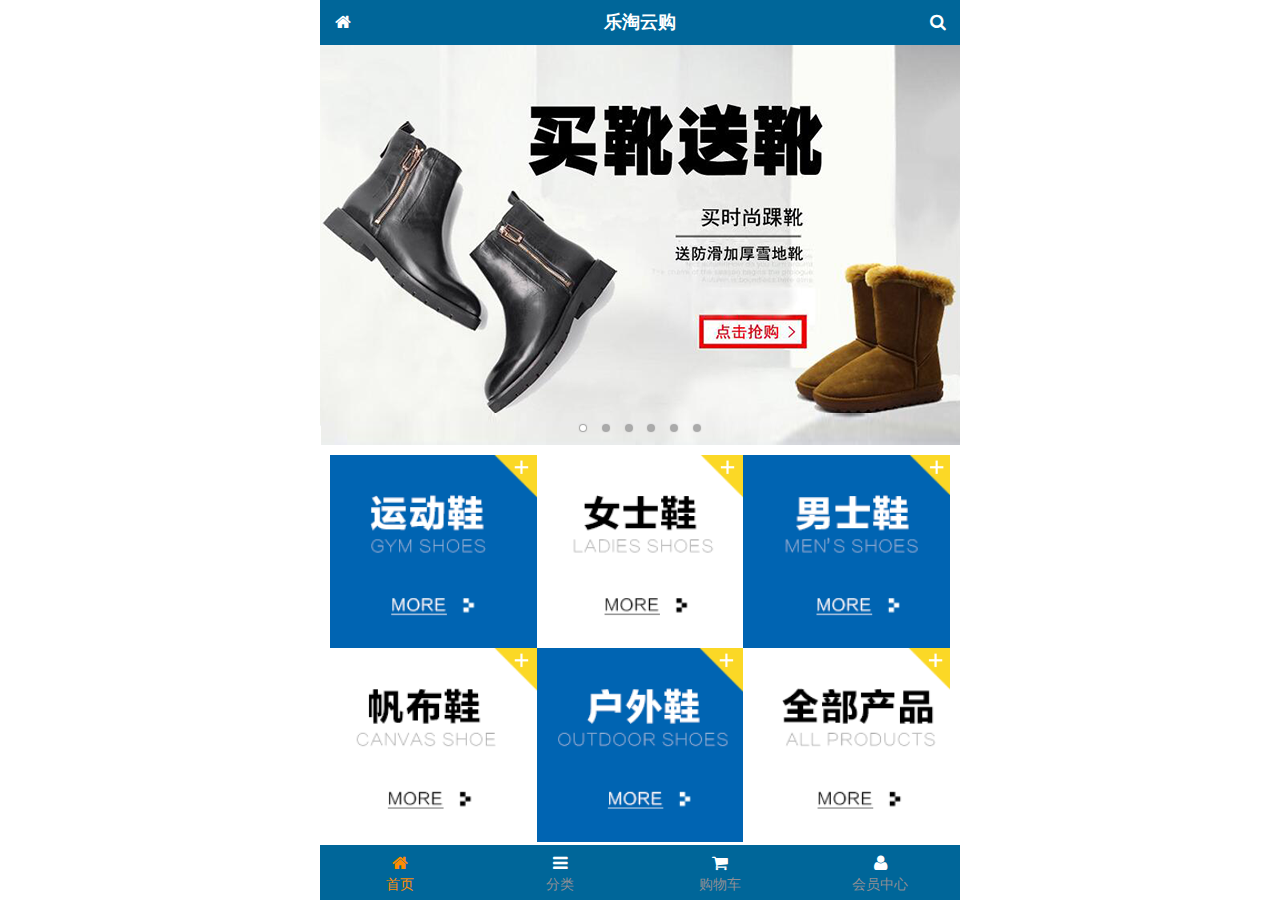
<file: public/front/index.html>
<!DOCTYPE html>
<html>
<head lang="en">
    <meta charset="UTF-8">
    <meta name="viewport"
          content="width=device-width, user-scalable=no, initial-scale=1.0, maximum-scale=1.0, minimum-scale=1.0"/>

    <title>乐淘商城-首页</title>
    <link rel="stylesheet" href="lib/fa/css/font-awesome.css"/>
    <link rel="stylesheet" href="lib/mui/css/mui.css"/>
    <link rel="stylesheet" href="css/common.css"/>
    <link rel="stylesheet" href="css/index.css"/>
</head>
<body>
<div class="lt_container">
    <!--头部-->
    <div class="lt_header">
        <a href="index.html" class="icon_left"><span class="fa fa-home"></span></a>
        <a href="search.html" class="icon_right"><span class="fa fa-search"></span></a>
        <h4>乐淘云购</h4>
    </div>
    <div class="lt_main">
        <div class="mui-scroll-wrapper">
            <div class="mui-scroll">
                <!--这里放置真实显示的DOM内容  图片轮播样式mui网站-文档-轮播图http://dev.dcloud.net.cn/mui/ui/#gallery-->
                <div class="mui-slider">
                    <!--如要支持循环播放需要加类 还要多加两张图片-->
                    <div class="mui-slider-group mui-slider-loop">
                        <div class="mui-slider-item mui-slider-item-duplicate"><a href="#"><img src="images/banner6.png" /></a></div>
                        <div class="mui-slider-item"><a href="#"><img src="images/banner1.png" /></a></div>
                        <div class="mui-slider-item"><a href="#"><img src="images/banner2.png" /></a></div>
                        <div class="mui-slider-item"><a href="#"><img src="images/banner3.png" /></a></div>
                        <div class="mui-slider-item"><a href="#"><img src="images/banner4.png" /></a></div>
                        <div class="mui-slider-item"><a href="#"><img src="images/banner5.png" /></a></div>
                        <div class="mui-slider-item"><a href="#"><img src="images/banner6.png" /></a></div>
                        <div class="mui-slider-item mui-slider-item-duplicate"><a href="#"><img src="images/banner1.png" /></a></div>
                    </div>

                    <!-- 另外，缺点是小圆点滚动之后，如果要好看的用swiper插件 mui官网 小手机 右键copy-outerHTML可以拷贝到本身及路面的内容 以下为小圆点-->
                    <div class="mui-slider-indicator">
                        <div class="mui-indicator mui-active"></div>
                        <div class="mui-indicator"></div>
                        <div class="mui-indicator"></div>
                        <div class="mui-indicator"></div>
                        <div class="mui-indicator"></div>
                        <div class="mui-indicator"></div>
                    </div>
                </div>

                <!--导航-->
                <div class="nav">
                    <!--mui有自己的类，清除浮动-->
                    <ul class="mui-clearfix">
                        <li><a href="#"><img src="images/nav1.png" alt=""/></a></li>
                        <li><a href="#"><img src="images/nav2.png" alt=""/></a></li>
                        <li><a href="#"><img src="images/nav3.png" alt=""/></a></li>
                        <li><a href="#"><img src="images/nav4.png" alt=""/></a></li>
                        <li><a href="#"><img src="images/nav5.png" alt=""/></a></li>
                        <li><a href="#"><img src="images/nav6.png" alt=""/></a></li>
                    </ul>
                </div>

                <!--商品区-->
                <div class="product mui-clearfix">
                    <a class="item" href="#">
                        <img src="images/product.jpg" alt=""/>
                        <!--mui-ellipsis-2是mui的类剪切文字2行多余用...表示-->
                        <p class="mui-ellipsis-2">adidas阿迪达斯 男式 场下休闲篮球鞋S83700场下休闲篮球鞋S83700 </p>
                        <span class="price">&yen;560</span>
                        <span class="oldPrice">&yen;580</span>
                        <button class="mui-btn mui-btn-primary">立即购买</button>
                    </a>

                </div>
                <div class="product mui-clearfix">
                    <a class="item" href="#">
                        <img src="images/product.jpg" alt=""/>
                        <!--mui-ellipsis-2是mui的类剪切文字2行多余用...表示-->
                        <p class="mui-ellipsis-2">adidas阿迪达斯 男式 场下休闲篮球鞋S83700场下休闲篮球鞋S83700 </p>
                        <span class="price">&yen;560</span>
                        <span class="oldPrice">&yen;580</span>
                        <button class="mui-btn mui-btn-primary">立即购买</button>
                    </a>

                </div>
                <div class="product mui-clearfix">
                    <a class="item" href="#">
                        <img src="images/product.jpg" alt=""/>
                        <!--mui-ellipsis-2是mui的类剪切文字2行多余用...表示-->
                        <p class="mui-ellipsis-2">adidas阿迪达斯 男式 场下休闲篮球鞋S83700场下休闲篮球鞋S83700 </p>
                        <span class="price">&yen;560</span>
                        <span class="oldPrice">&yen;580</span>
                        <button class="mui-btn mui-btn-primary">立即购买</button>
                    </a>

                </div>
                <div class="product mui-clearfix">
                    <a class="item" href="#">
                        <img src="images/product.jpg" alt=""/>
                        <!--mui-ellipsis-2是mui的类剪切文字2行多余用...表示-->
                        <p class="mui-ellipsis-2">adidas阿迪达斯 男式 场下休闲篮球鞋S83700场下休闲篮球鞋S83700 </p>
                        <span class="price">&yen;560</span>
                        <span class="oldPrice">&yen;580</span>
                        <button class="mui-btn mui-btn-primary">立即购买</button>
                    </a>

                </div>
                <div class="product mui-clearfix">
                    <a class="item" href="#">
                        <img src="images/product.jpg" alt=""/>
                        <!--mui-ellipsis-2是mui的类剪切文字2行多余用...表示-->
                        <p class="mui-ellipsis-2">adidas阿迪达斯 男式 场下休闲篮球鞋S83700场下休闲篮球鞋S83700 </p>
                        <span class="price">&yen;560</span>
                        <span class="oldPrice">&yen;580</span>
                        <button class="mui-btn mui-btn-primary">立即购买</button>
                    </a>

                </div>
                <div class="product mui-clearfix">
                    <a class="item" href="#">
                        <img src="images/product.jpg" alt=""/>
                        <!--mui-ellipsis-2是mui的类剪切文字2行多余用...表示-->
                        <p class="mui-ellipsis-2">adidas阿迪达斯 男式 场下休闲篮球鞋S83700场下休闲篮球鞋S83700 </p>
                        <span class="price">&yen;560</span>
                        <span class="oldPrice">&yen;580</span>
                        <button class="mui-btn mui-btn-primary">立即购买</button>
                    </a>

                </div>

            </div>
        </div>



    </div>

<!--尾部-->
    <div class="lt_footer">
        <ul class="clearfix">
            <li class="now">
                <a href="index.html">
                    <span class="fa fa-home"></span>
                    <p>首页</p>
                </a>
            </li>
            <li>
                <a href="category.html">
                    <span class="fa fa-bars"></span>
                    <p>分类</p>
                </a>
            </li>
            <li>
                <a href="cart.html">
                    <span class="fa fa-shopping-cart"></span>
                    <p>购物车</p>
                </a>
            </li>
            <li>
                <a href="user.html">
                    <span class="fa fa-user"></span>
                    <p>会员中心</p>
                </a>
            </li>
        </ul>
    </div>
</div>

<script src="lib/mui/js/mui.js"></script>
<script src="js/common.js"></script>
</body>
</html>
</file>
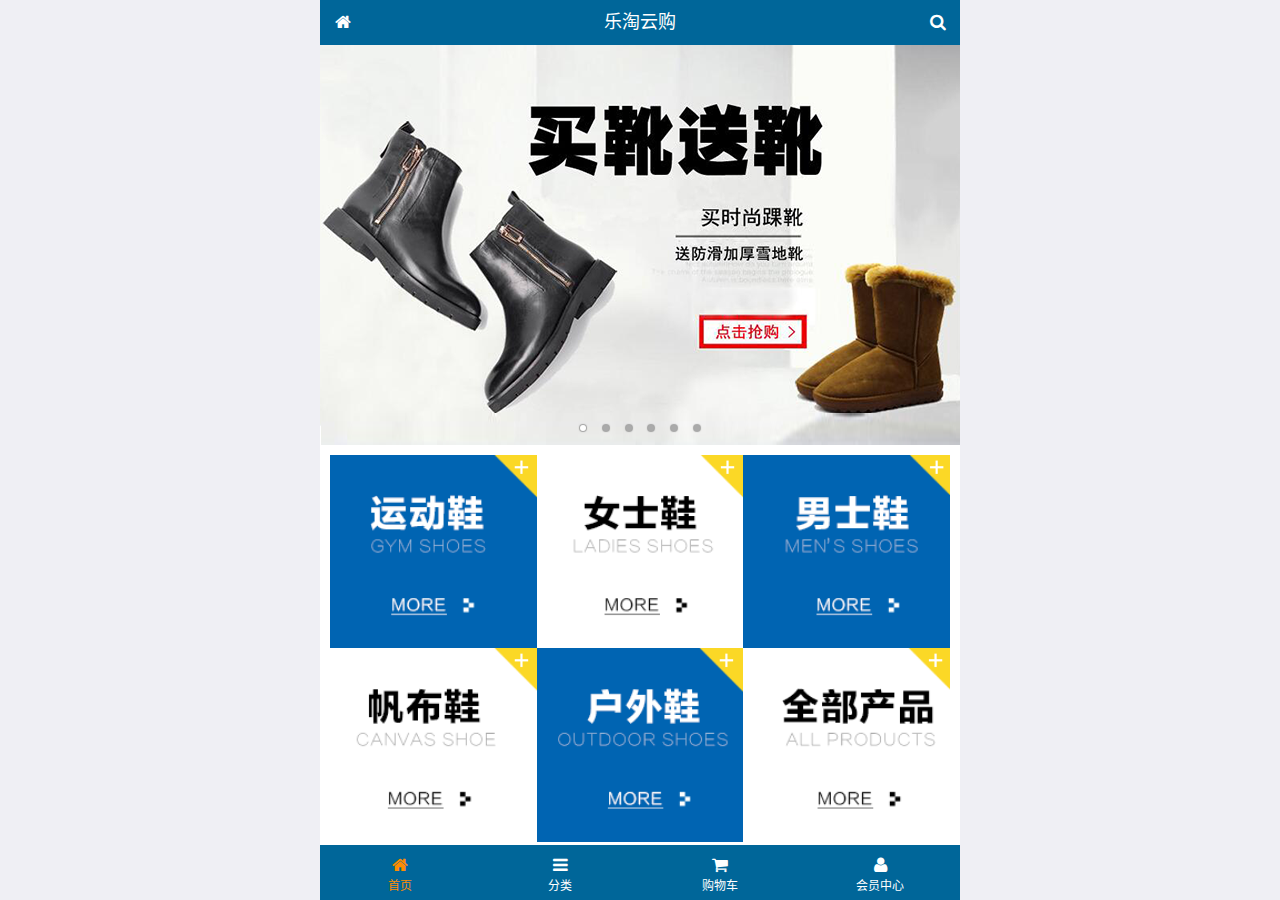
<file: public/mobile/index.html>
<!DOCTYPE html>
<html lang="zh-CN">
<head>
  <meta charset="UTF-8">
  <meta name="viewport"
        content="width=device-width, user-scalable=no, initial-scale=1.0, maximum-scale=1.0, minimum-scale=1.0">
  <title>乐淘商城-首页</title>
  <link rel="icon" href="favicon.ico" type="image/x-icon">
  <link rel="stylesheet" href="lib/mui/css/mui.css">
  <link rel="stylesheet" href="lib/fa/css/font-awesome.css">
  <link rel="stylesheet" href="css/common.css">
  <link rel="stylesheet" href="css/index.css">

</head>
<body>

<div class="lt_container">
  
  <div class="lt_header">
    <a class="icon_left" href="index.html"><span class="fa fa-home"></span></a>
    <h4>乐淘云购</h4>
    <a class="icon_right" href="search.html"><span class="fa fa-search"></span></a>
  </div>

  <div class="lt_main">

    <!--滚动容器的父盒子-->
    <div class="mui-scroll-wrapper">
      <!--子盒子-->
      <div class="mui-scroll">
        <!--这里放置真实显示的DOM内容-->

        <!--轮播图-->
        <div class="mui-slider">
          <div class="mui-slider-group mui-slider-loop">
          <div class="mui-slider-item mui-slider-item-duplicate"><a href="#"><img src="images/banner6.png" /></a></div>
          <div class="mui-slider-item"><a href="#"><img src="images/banner1.png" /></a></div>
          <div class="mui-slider-item"><a href="#"><img src="images/banner2.png" /></a></div>
          <div class="mui-slider-item"><a href="#"><img src="images/banner3.png" /></a></div>
          <div class="mui-slider-item"><a href="#"><img src="images/banner4.png" /></a></div>
          <div class="mui-slider-item"><a href="#"><img src="images/banner5.png" /></a></div>
          <div class="mui-slider-item"><a href="#"><img src="images/banner6.png" /></a></div>
          <div class="mui-slider-item mui-slider-item-duplicate"><a href="#"><img src="images/banner1.png" /></a></div>
        </div>
          <div class="mui-slider-indicator">
            <div class="mui-indicator mui-active"></div>
            <div class="mui-indicator"></div>
            <div class="mui-indicator"></div>
            <div class="mui-indicator"></div>
            <div class="mui-indicator"></div>
            <div class="mui-indicator"></div>
          </div>
        </div>

        <!--导航栏-->
        <div class="lt_nav">

          <ul class="mui-clearfix">
            <li><a href="#"><img src="images/nav1.png" alt=""></a></li>
            <li><a href="#"><img src="images/nav2.png" alt=""></a></li>
            <li><a href="#"><img src="images/nav3.png" alt=""></a></li>
            <li><a href="#"><img src="images/nav4.png" alt=""></a></li>
            <li><a href="#"><img src="images/nav5.png" alt=""></a></li>
            <li><a href="#"><img src="images/nav6.png" alt=""></a></li>
          </ul>

        </div>
        
        
        <!--商品区域-->
        <div class="lt_product mui-clearfix">
  
          <a href="#" class="item">
            <img src="images/product.jpg" alt="">
            <p class="mui-ellipsis-2">adidas阿迪达斯 男式 场下休闲篮球鞋S83700场下休闲篮球鞋S83700 </p>
            <p>
              <span class="price">&yen;560</span>
              <span class="oldPrice">&yen;580</span>
            </p>
            <button class="mui-btn mui-btn-blue">立即购买</button>
          </a>
          <a href="#" class="item">
            <img src="images/product.jpg" alt="">
            <p class="mui-ellipsis-2">adidas阿迪达斯 男式 场下休闲篮球鞋S83700场下休闲篮球鞋S83700 </p>
            <p>
              <span class="price">&yen;560</span>
              <span class="oldPrice">&yen;580</span>
            </p>
            <button class="mui-btn mui-btn-blue">立即购买</button>
          </a>
          <a href="#" class="item">
            <img src="images/product.jpg" alt="">
            <p class="mui-ellipsis-2">adidas阿迪达斯 男式 场下休闲篮球鞋S83700场下休闲篮球鞋S83700 </p>
            <p>
              <span class="price">&yen;560</span>
              <span class="oldPrice">&yen;580</span>
            </p>
            <button class="mui-btn mui-btn-blue">立即购买</button>
          </a>
          <a href="#" class="item">
            <img src="images/product.jpg" alt="">
            <p class="mui-ellipsis-2">adidas阿迪达斯 男式 场下休闲篮球鞋S83700场下休闲篮球鞋S83700 </p>
            <p>
              <span class="price">&yen;560</span>
              <span class="oldPrice">&yen;580</span>
            </p>
            <button class="mui-btn mui-btn-blue">立即购买</button>
          </a>
          
        </div>

      </div>
    </div>

  </div>

  <div class="lt_footer">
    <ul class="mui-clearfix">
      <li class="now">
        <a href="index.html">
          <span class="fa fa-home"></span>
          <p>首页</p>
        </a>
      </li>
      <li>
        <a href="category.html">
          <span class="fa fa-bars"></span>
          <p>分类</p>
        </a>
      </li>
      <li>
        <a href="cart.html">
          <span class="fa fa-shopping-cart"></span>
          <p>购物车</p>
        </a>
      </li>
      <li>
        <a href="user.html">
          <span class="fa fa-user"></span>
          <p>会员中心</p>
        </a>
      </li>
    </ul>
  </div>
  
</div>


<script src="lib/mui/js/mui.js"></script>
<script src="js/common.js"></script>
</body>
</html>
</file>
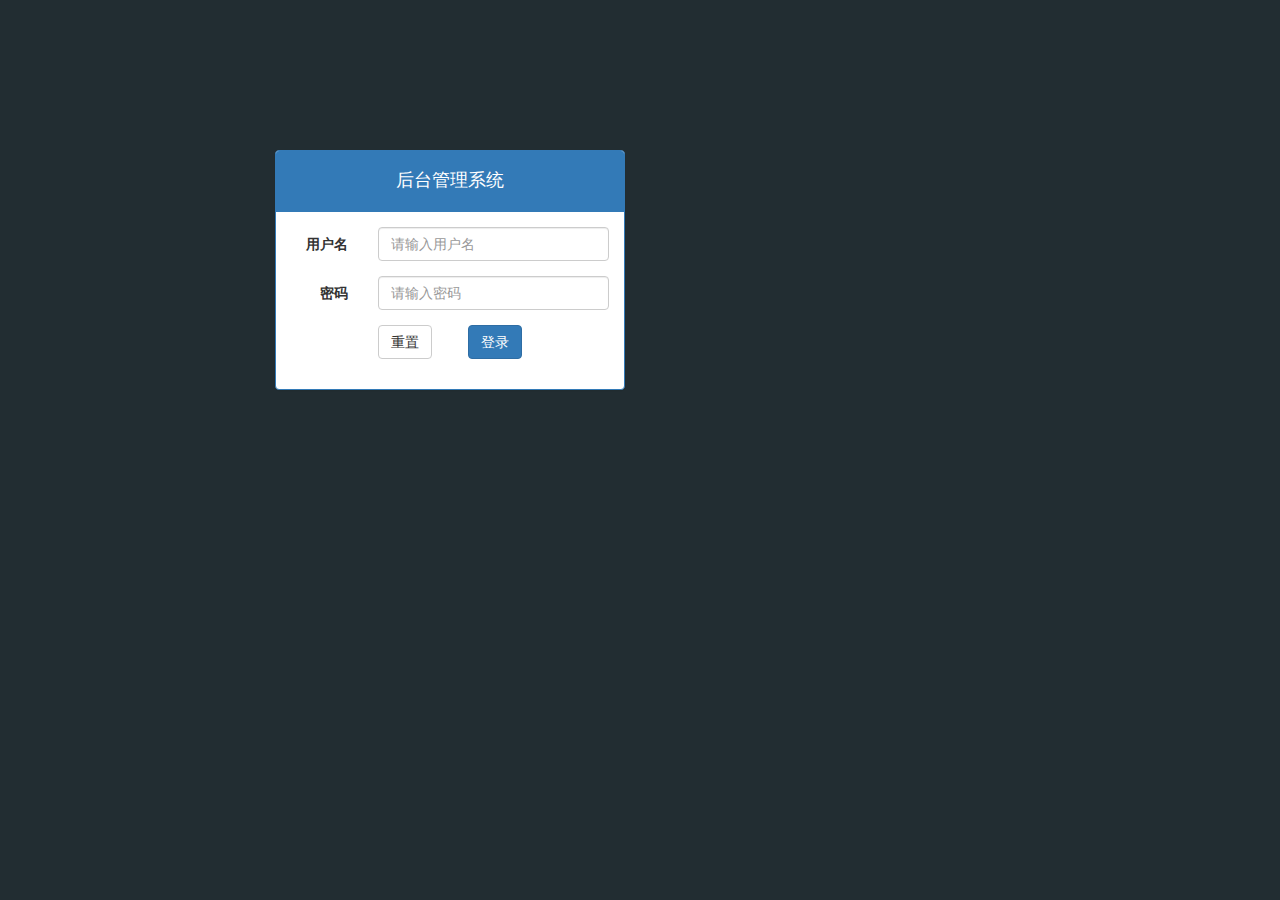
<file: public/back/login.html>
<!DOCTYPE html>
<html>
<head lang="en">
    <meta charset="UTF-8">
    <title>登录页</title>
    <!--bootstrap bootstrap-validator都有样式，都要引入样式文件-->
    <link rel="stylesheet" href="./lib/bootstrap/css/bootstrap.min.css"/>
    <link rel="stylesheet" href="./lib/bootstrap-validator/css/bootstrapValidator.min.css"/>
    <link rel="stylesheet" href="./lib/nprogress/nprogress.css"/>
    <link rel="stylesheet" href="css/common.css"/>
</head>
<body class="body_bg">
<div class="container">
    <div class="col-md-4 col-md-offset-2">
        <!--这里用栅格做登录框 属于 面板 居中-->
        <div class="panel panel-primary mt_150">
            <!--带标题的面板中复制框架  蓝色在情境效果  mt应该给panel面板加，不能给栅格加-->
            <div class="panel-heading">
                <h4 class="text-center ">后台管理系统</h4>
            </div>
            <div class="panel-body">
                <!--全局css-水平排列的表单-->
                <!--登录功能要用ajax做-->
                <form class="form-horizontal">
                    <div class="form-group">
                        <label for="username" class="col-sm-3 control-label">用户名</label>
                        <div class="col-sm-9">
                            <input type="text" name="username" autocomplete="off" class="form-control" id="username" placeholder="请输入用户名">
                        <!--name属性根据后台接口文档 取消自动补全功能-->
                        </div>
                    </div>
                    <div class="form-group">
                        <label for="password" class="col-sm-3 control-label">密码</label>
                        <!--label用于点任意位置都能获得焦点-->
                        <div class="col-sm-9">
                            <!--bootstrap中 input没有name属性，必须要写，且根据后台通过的接口文档的参数写 -->
                            <input type="password" name="password" class="form-control" id="password" placeholder="请输入密码">
                        </div>
                    </div>

                    <div class="form-group">
                        <div class="col-sm-offset-3 col-sm-6">
                            <!--改栅格就能控制位置-->
                            <button type="reset" class="btn btn-default  pull-left">重置</button>
                            <button type="submit" class="btn btn-primary  pull-right">登录</button>
                        </div>
                    </div>
                </form>
            </div>


        </div>
    </div>
</div>


<script src="lib/jquery/jquery.min.js"></script>
<script src="./lib/bootstrap/js/bootstrap.min.js"></script>
<!--表单校验插件-->
<script src="./lib/bootstrap-validator/js/bootstrapValidator.min.js"></script>
<script src="./lib/nprogress/nprogress.js"></script>
<script src="js/common.js"></script>
<script src="js/login.js"></script>
</body>
</html>
</file>
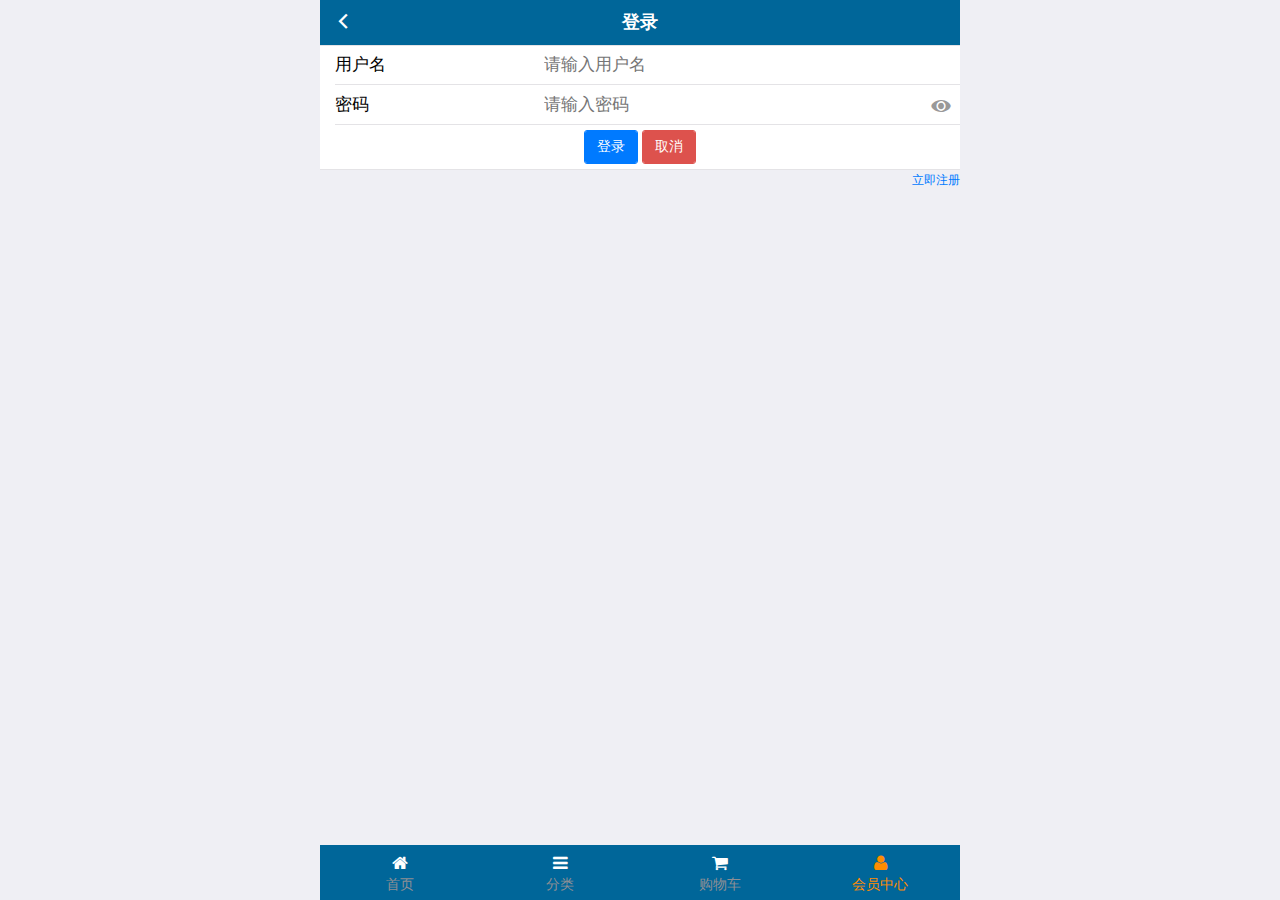
<file: public/front/login.html>
<!DOCTYPE html>
<html>
<head lang="en">
    <meta charset="UTF-8">
    <meta name="viewport"
          content="width=device-width, user-scalable=no, initial-scale=1.0, maximum-scale=1.0, minimum-scale=1.0"/>

    <title>登录</title>
    <link rel="stylesheet" href="lib/fa/css/font-awesome.css"/>
    <link rel="stylesheet" href="lib/mui/css/mui.css"/>
    <link rel="stylesheet" href="css/common.css"/>
    <link rel="stylesheet" href="css/register.css"/>
</head>
<body>
<div class="lt_container">
    <!--头部-->
    <div class="lt_header">
        <!--mui提供少量字体图标，文档-icon图标-->
        <!--javascript是伪协议的意思 href="javascript:history.go(-1);"去上一页 void(0)是undefined的意思  因为老版本的浏览器var undefined=“aa”;可以赋值，所以undefined就不安全，用void(0)-->
        <a href="javascript:history.go(-1);" class="icon_left"><span class="mui-icon mui-icon-back"></span></a>
        <h4>登录</h4>

    </div>

    <div class="lt_main">
        <!--mui输入表单模板-->
        <form class="mui-input-group">
            <div class="mui-input-row">
                <label>用户名</label>
                <!--接口要求传password 和username 这里要写上name属性 -->
                <input type="text" name="username" class="mui-input-clear" placeholder="请输入用户名">
            </div>
            <div class="mui-input-row">
                <label>密码</label>
                <input type="password" name="password" class="mui-input-password" placeholder="请输入密码">
            </div>
            <div class="mui-button-row">
                <button type="button" class="mui-btn mui-btn-primary btn_login" >登录</button>
                <button type="button" class="mui-btn mui-btn-danger" >取消</button>
            </div>
        </form>

        <a href="register.html" class="mui-pull-right" style="font-size: 12px">立即注册</a>
    </div>



    <!--尾部-->
    <div class="lt_footer">
        <ul class="clearfix">
            <li >
                <a href="index.html">
                    <span class="fa fa-home"></span>
                    <p>首页</p>
                </a>
            </li>
            <li >
                <a href="category.html">
                    <span class="fa fa-bars"></span>
                    <p>分类</p>
                </a>
            </li>
            <li>
                <a href="cart.html">
                    <span class="fa fa-shopping-cart"></span>
                    <p>购物车</p>
                </a>
            </li>
            <li class="now">
                <a href="user.html">
                    <span class="fa fa-user"></span>
                    <p>会员中心</p>
                </a>
            </li>
        </ul>
    </div>
</div>



<script src="lib/mui/js/mui.js"></script>
<script src="lib/zepto/zepto.min.js"></script>
<script src="lib/artTemplate/template-web.js"></script>
<script src="js/common.js"></script>
<script src="js/login.js"></script>
</body>
</html>
</file>
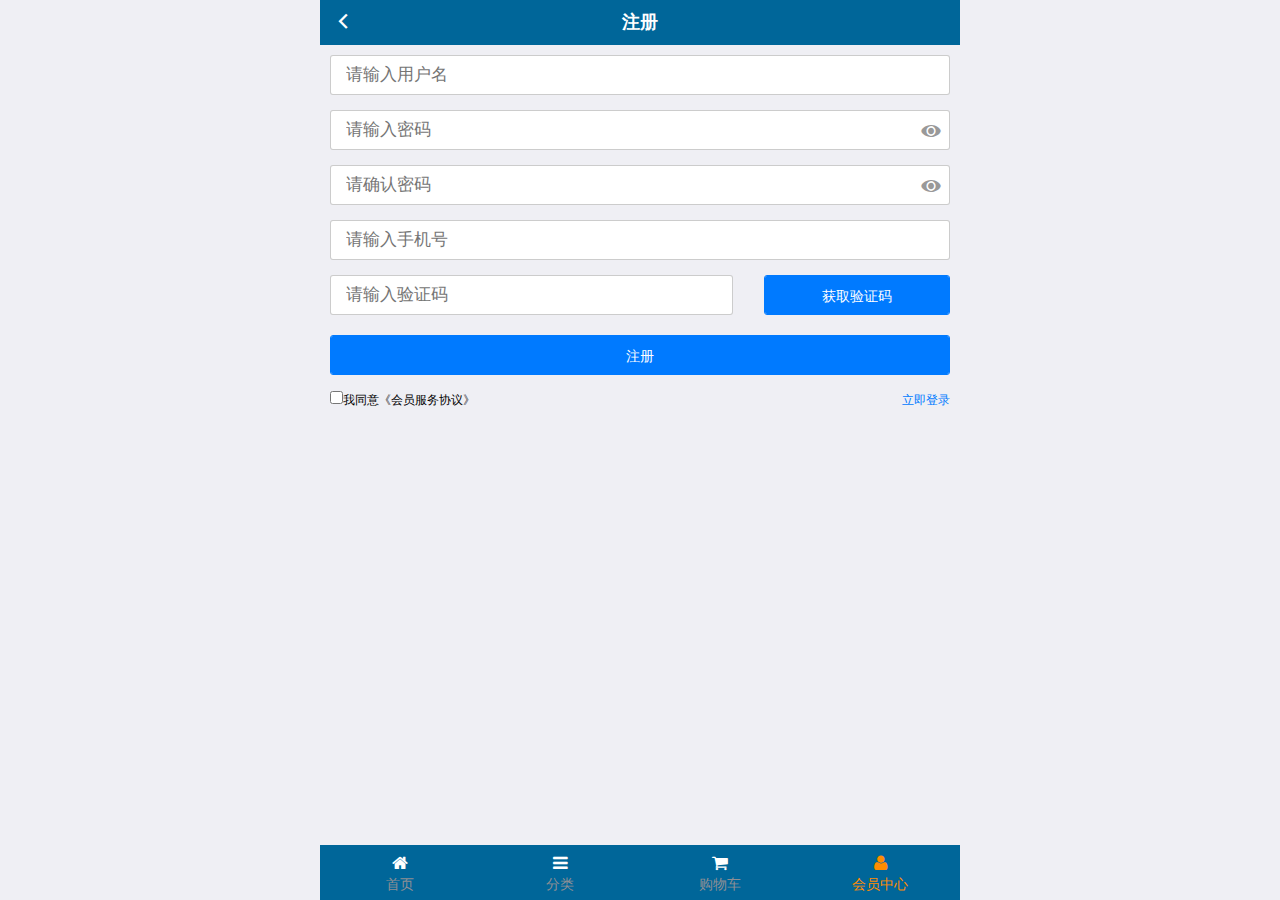
<file: public/front/register.html>
<!DOCTYPE html>
<html>
<head lang="en">
    <meta charset="UTF-8">
    <meta name="viewport"
          content="width=device-width, user-scalable=no, initial-scale=1.0, maximum-scale=1.0, minimum-scale=1.0"/>

    <title>登录</title>
    <link rel="stylesheet" href="lib/fa/css/font-awesome.css"/>
    <link rel="stylesheet" href="lib/mui/css/mui.css"/>
    <link rel="stylesheet" href="css/common.css"/>
    <link rel="stylesheet" href="css/register.css"/>
</head>
<body>
<div class="lt_container">
    <!--头部-->
    <div class="lt_header">
        <!--mui提供少量字体图标，文档-icon图标-->
        <!--javascript是伪协议的意思 href="javascript:history.go(-1);"去上一页 void(0)是undefined的意思  因为老版本的浏览器var undefined=“aa”;可以赋值，所以undefined就不安全，用void(0)-->
        <a href="javascript:history.go(-1);" class="icon_left"><span class="mui-icon mui-icon-back"></span></a>
        <h4>注册</h4>

    </div>

    <div class="lt_main">
        <!--mui输入表单模板-->
        <form class="myForm">
            <div class="mui-input-row">
                <!--接口要求传password 和username 这里要写上name属性 -->
                <!--autocomplete="off"关闭提示-->
                <input type="text" name="username" autocomplete="off" class="mui-input-clear" placeholder="请输入用户名">
            </div>

            <div class="mui-input-row">
                <input type="password" id="password" name="password" class="mui-input-password" placeholder="请输入密码">
            </div>

            <div class="mui-input-row">
                <input type="password" id="repassword"  class="mui-input-password" placeholder="请确认密码">
            </div>

            <div class="mui-input-row">
                <input type="password" name="mobile" placeholder="请输入手机号">
            </div>

            <div class="mui-input-row">
                <input type="password" name="vCode" placeholder="请输入验证码">
                <button class="mui-btn mui-btn-primary btn_getcode">获取验证码</button>
            </div>
            <div class="mui-button-row">
                <button class="mui-btn mui-btn-primary btn_register" >注册</button>
            </div>

            <div class="mui-button-row" style="font-size: 12px;margin-top: 10px">
                <span class="mui-pull-left" >
                    <input type="checkbox"/>我同意《会员服务协议》
                </span>
                <span class="mui-pull-right"><a href="login.html">立即登录</a></span>
            </div>
        </form>
<!--**前端拿到手机号给服务器，服务器会先随机生成验证码，生成短信内容，把消息和手机号给运营商，-->
        <!--运营商把消息发到对应的手机号，告诉服务器法是否发送成功。服务器拿到手机发送来的验证码，-->
        <!--与自己生成的验证码对比，说明手机号是对的-->



    </div>



    <!--尾部-->
    <div class="lt_footer">
        <ul class="clearfix">
            <li >
                <a href="index.html">
                    <span class="fa fa-home"></span>
                    <p>首页</p>
                </a>
            </li>
            <li >
                <a href="category.html">
                    <span class="fa fa-bars"></span>
                    <p>分类</p>
                </a>
            </li>
            <li>
                <a href="cart.html">
                    <span class="fa fa-shopping-cart"></span>
                    <p>购物车</p>
                </a>
            </li>
            <li class="now">
                <a href="user.html">
                    <span class="fa fa-user"></span>
                    <p>会员中心</p>
                </a>
            </li>
        </ul>
    </div>
</div>



<script src="lib/mui/js/mui.js"></script>
<script src="lib/zepto/zepto.min.js"></script>
<script src="lib/artTemplate/template-web.js"></script>
<script src="js/common.js"></script>
<script src="js/register.js"></script>
</body>
</html>
</file>
<file: public/front/css/common.css>
html,body{
    height: 100%;
}

*{
    padding: 0;
    margin: 0;
}
.lt_container{
    width: 100%;
    height: 100%;
    /*background-color: pink;*/
    min-width: 320px;
    max-width: 640px;
    margin: 0 auto;
    position: relative;
    padding-top: 45px;
    padding-bottom: 55px;
}
.lt_header{
    height: 45px;
    width: 100%;
    position: absolute;
    /*如果用固定定位的话，就用max-width来控制*/
    background-color: #069;
    top:0;
    left:0;

}
.lt_footer{
    height: 55px;
    width: 100%;
    position: absolute;
    bottom:0;
    left:0;
    background-color: #069;
    z-index: 999;
}
.lt_main{
    /*希望中间部分是100%，所以padding给最外面的盒子*/
    width: 100%;
    height: 100%;
    /*background-color: green;*/
}
.lt_header .icon_left,
.lt_header .icon_right{
    width: 45px;
    height: 45px;
    text-align: center;
    line-height: 45px;
    position: absolute;
    top:0;
color:#fff;
}
.lt_header .icon_left{
    left: 0;
}
.lt_header .icon_right{
    right: 0;
}
.lt_header h4{
    color:#fff;
    text-align: center;
    line-height: 45px;
    margin: 0;
}
.lt_footer ul{
    list-style: none;
}
.lt_footer li{
    width: 25%;
    float: left;
    text-align: center;
    /*line-height: 55px;*/
    height: 55px;
    padding-top: 8px;
}
.lt_footer li a{
     color:#fff;
    display: block;
}

.lt_main{
    position: relative;
    /*//必须给中间的外面盒子设置相对定位 因为下面的插件默认给了posa 而且是全屏*/

}
/*transform:translateZ(0);的意思：开启GPU(显卡)加速。因为由浏览器的缓慢的软件渲染引擎来执行，执行起来慢*/
.lt_footer li.now a{
    /*设置选中的样式 */
    color:darkorange;

}
.lt_footer li.now p{
    color:darkorange;
}

/*公共样式第二部分搜索框*/
.lt_search{
    padding: 10px;
    /*border-radius: 10px;*/
    /*height: 34px;*/
    position: relative;
}
.lt_search input{
    height: 34px;
    margin: 0;
    padding: 0;
    /*去掉默认的margin和padding*/
    border: 1px solid #007aff;
    padding-left: 15px;
    font-size: 12px;
    border-radius: 5px;
}
.lt_search button{
    position: absolute;
    top:10px;
    right: 11px;
    border-radius:0 5px  5px 0;
}

/*首页商品区*/
.product{
    padding: 10px;

}
.product a{
    float: left;
    width: 48%;
    border: 1px solid #ccc;
    text-align: center;
    padding: 10px;
    margin-bottom: 10px;
}
.product a:nth-child(odd){
    margin-right: 4%;
}
.item button{
    display: block;
    margin: 0 auto;
}
.price{
    color:red;
}
.oldPrice{
    color:#ccc;
    text-decoration: line-through;
}

img{
    display: block;
    width: 100%;
}
.product .proName{
    height: 39px;
}
</file>
<file: public/front/css/index.css>
@charset "UTF-8";
*{
    margin: 0;
    padding: 0;
    list-style: none;
}
html,body{
    height: 100%;
}
body{
    background-color: #fff;
}

img{
    display: block;
    width: 100%;
}
.lt_main .nav{
    padding: 10px;
}
.lt_main .nav li{
    width: 33.33%;
    float: left;
    list-style: none;
}
.product{
    padding: 10px;

}
.product a{
    float: left;
    width: 48%;
    border: 1px solid #ccc;
    text-align: center;
    padding: 10px;
    margin-bottom: 10px;
}
.product a:nth-child(odd){
    margin-right: 4%;
}
.item button{
    display: block;
    margin: 0 auto;
}
.price{
    color:red;
}
.oldPrice{
   color:#ccc;
}
</file>
<file: public/mobile/css/common.css>
@charset "UTF-8";

html,body {
  height: 100%;
}

* {
  margin: 0;
  padding: 0;
  list-style: none;
}

img {
  width: 100%;
  display: block;
}

.lt_container {
  width: 100%;
  height: 100%;
  max-width: 640px;
  min-width: 320px;
  margin: 0 auto;
  position: relative;
  padding-top: 45px;
  padding-bottom: 55px;
}

.lt_header {
  width: 100%;
  height: 45px;
  background-color: #069;
  position: absolute;
  top: 0;
}


.lt_header .icon_left,
.lt_header .icon_right{
  height: 45px;
  width: 45px;
  position: absolute;
  top: 0;
  color: #fff;
  text-align: center;
  line-height: 45px;
}

.lt_header h4 {
  text-align: center;
  line-height: 45px;
  color: #fff;
  font-weight: 400;
  margin: 0;
}

.lt_header .icon_left {
  left: 0;
}

.lt_header .icon_right {
  right: 0;
}




.lt_footer {
  width: 100%;
  height: 55px;
  background-color: #069;
  position: absolute;
  bottom: 0;
}


.lt_footer li {
  float: left;
  width: 25%;
  text-align: center;
  padding-top: 10px;
}

/*这句话是什么意思  必须是.lt_footer下的li并且还要有now这个类才会生效*/
.lt_footer li.now a{
  color: darkorange;
}

.lt_footer li.now p {
  color: darkorange;
}

.lt_footer a {
  color: #fff;
}

.lt_footer p {
  color: #fff;
  font-size: 12px;
  margin: 0;
}



.lt_main {
  width: 100%;
  height: 100%;
  background-color: #fff;
  /*可以保证，所有的内容全部都是在main内部*/
  overflow: hidden;
  position: relative;
}



.lt_product {
  padding: 10px;
}

.lt_product .item {
  display: block;
  float: left;
  width: 48%;
  border: 1px solid #ccc;
  padding: 10px;
  text-align: center;
  margin-bottom: 10px;
}

.lt_product .item:nth-child(odd){
  margin-right: 4%;
}

.lt_product .item .proName {
  height: 39px;
}

.lt_product .item .price {
  color: red;
}

.lt_product .item .oldPrice {
  text-decoration: line-through;
}



.lt_search {
  padding: 10px;
  position: relative;
}

.lt_search .search_input {
  height: 34px;
  border: 1px solid #007aff;
  font-size: 12px;
  border-radius: 5px;
  margin: 0;
}

.lt_search .search_btn {
  position: absolute;
  right: 10px;
  top: 10px;
  border-radius: 0 5px 5px 0;
}
</file>
<file: public/mobile/css/index.css>
@charset "UTF-8";

.lt_nav {
  padding: 10px;
}

.lt_nav li {
  width: 33.33%;
  float: left;
}
</file>
<file: public/back/lib/nprogress/nprogress.css>
/* Make clicks pass-through */
#nprogress {
  pointer-events: none;
}

#nprogress .bar {
  background: greenyellow;

  position: fixed;
  z-index: 10000;
  top: 0;
  left: 0;

  width: 100%;
  height: 2px;
}

/* Fancy blur effect */
#nprogress .peg {
  display: block;
  position: absolute;
  right: 0px;
  width: 100px;
  height: 100%;
  box-shadow: 0 0 10px #29d, 0 0 5px #29d;
  opacity: 1.0;

  -webkit-transform: rotate(3deg) translate(0px, -4px);
      -ms-transform: rotate(3deg) translate(0px, -4px);
          transform: rotate(3deg) translate(0px, -4px);
}

/* Remove these to get rid of the spinner */
#nprogress .spinner {
  display: block;
  position: fixed;
  z-index: 1031;
  top: 15px;
  right: 15px;
}

#nprogress .spinner-icon {
  width: 18px;
  height: 18px;
  box-sizing: border-box;

  border: solid 2px transparent;
  border-top-color: #29d;
  border-left-color: #29d;
  border-radius: 50%;

  -webkit-animation: nprogress-spinner 400ms linear infinite;
          animation: nprogress-spinner 400ms linear infinite;
}

.nprogress-custom-parent {
  overflow: hidden;
  position: relative;
}

.nprogress-custom-parent #nprogress .spinner,
.nprogress-custom-parent #nprogress .bar {
  position: absolute;
}

@-webkit-keyframes nprogress-spinner {
  0%   { -webkit-transform: rotate(0deg); }
  100% { -webkit-transform: rotate(360deg); }
}
@keyframes nprogress-spinner {
  0%   { transform: rotate(0deg); }
  100% { transform: rotate(360deg); }
}
</file>
<file: public/back/css/common.css>
@charset "UTF-8";

*{
    padding: 0;
    margin: 0;
}
/*侧边栏*/
html,body{
    height: 100%;
}
a{
    text-decoration: none;

}
a:link,a:visited,a:hover,a:active{
    text-decoration: none;
    /*去掉所有的下划线*/
}

.table.table-bordered td {
    text-align: center;
    vertical-align: middle;
}

.body_bg{
    background-color: rgb(34, 45, 50);
}
.mt_150{
    margin-top: 150px;

}
.lt_aside{
    width: 180px;
    height: 100%;
    background-color: #222d32;
    position: fixed;
    top: 0;
    left:0;
    z-index: 999;
    transition:all 1s;
}
.lt_aside.now{
    left:-180px;
}
.lt_aside .brand{

    width: 180px;
    height: 50px;
    font-size: 24px;
    line-height: 50px;
    text-align: center;
}
.lt_aside .brand a{
    display: block;
    background-color:#367fa9;
    color:white;
}
.lt_aside .user img{
    display: block;
    margin: 30px auto 0;
    border-radius: 50%;

}
.lt_aside .user  p{
    text-align: center;
    color: #fff;
    font-size: 18px;
    line-height: 50px;
}
.nav li{
    color:white;
    /*text-align: center;*/

}
.nav li a{
    padding: 10px 0 10px 0;
    color:white;
    display: block;
    padding-left: 40px;
    border-left: 3px solid transparent;
    /*下面的now给一个3px的做边框，内容会过来一点不能对齐全，给所有的a标签一个透明的左边框就行*/
}

.nav li a.now{
    background-color: #1d1f21;
    border-left: 3px solid #069;
}
.nav li  .second a{
    padding-top: 8px;
    display: block;
  /*div自己会掉下去，不要设置高 给li设置padding*/

    padding-left: 60px;
}
/*右边*/
.lt_main{
    width: 100%;
    height: 100%;
    background-color: pink;
    padding-left: 180px;
    padding-top: 70px;
    transition:all 1s;
}
.lt_main.now{
    padding-left: 15px;
}

.lt_header{
    height: 50px;
    background-color: #3c8dbc;
    line-height: 50px;
    padding-left:200px;
    padding-right: 20px;
    position: fixed;
    width: 100%;
    /*w100%,右边的就出去了  设置padding值   ；固定定位问题，下面的对象就上去了*/
    top:0;
    left:0;
transition:all 1s;
/*//设置过渡*/
}
.lt_main .lt_header.now{
    padding-left: 20px;
    /*点击左上键的隐藏侧边栏时候，小图标还在原地，设置改变padding值  写*/
}
.echarts1,.echarts2{
/*//为echarts插件准备宽高固定的容器*/
    width: 45%;
    height: 400px;
}
.echarts1{
    float: left;

}
.echarts2{
    float: right;

}

.lt_header a{
    color:white;
    font-size: 16px;
}
.table td,
.table th{
    text-align: center;
}
.mb_20{
    margin-top: 20px;
}
.file_box{
    width: 82px;
    height: 34px;
    position: relative;
}
.file_box:hover [type='button']{
    background-color: #e6e6e6;
}

/*让file设置成透明度为0*/
.file_box  [type='file']{
    position: absolute;
    width: 100%;
    height: 100%;
    top: 0;
    left:0;
    opacity:0;
}
</file>
<file: public/front/css/register.css>
.myForm{
    padding: 10px;

}
.myForm [name="vCode"]{
    width: 65%;

}
.myForm .btn_getcode{
    width: 30%;
    padding: 0;
    /*去掉默认的padding值*/
    height: 40px;
    line-height: 40px;
}

.myForm .btn_getcode.disabled{
    background-color: #999;
    border-color:#999;
}
.myForm .btn_register{
    /*框架把表单里面的按钮都做成右对齐，w15%*/
    width: 100%;
    padding: 0;
    /*去掉默认的padding值*/
    height: 40px;
    line-height: 40px;
}
</file>
<file: public/back/lib/bootstrap-validator/css/bootstrapValidator.min.css>
/*!
 * BootstrapValidator (http://bootstrapvalidator.com)
 * The best jQuery plugin to validate form fields. Designed to use with Bootstrap 3
 *
 * @version     v0.5.1, built on 2014-08-22 4:55:09 PM
 * @author      https://twitter.com/nghuuphuoc
 * @copyright   (c) 2013 - 2014 Nguyen Huu Phuoc
 * @license     MIT
 */

.bv-form .help-block{margin-bottom:0}.bv-form .tooltip-inner{text-align:left}.nav-tabs li.bv-tab-success>a{color:#3c763d}.nav-tabs li.bv-tab-error>a{color:#a94442}
</file>
